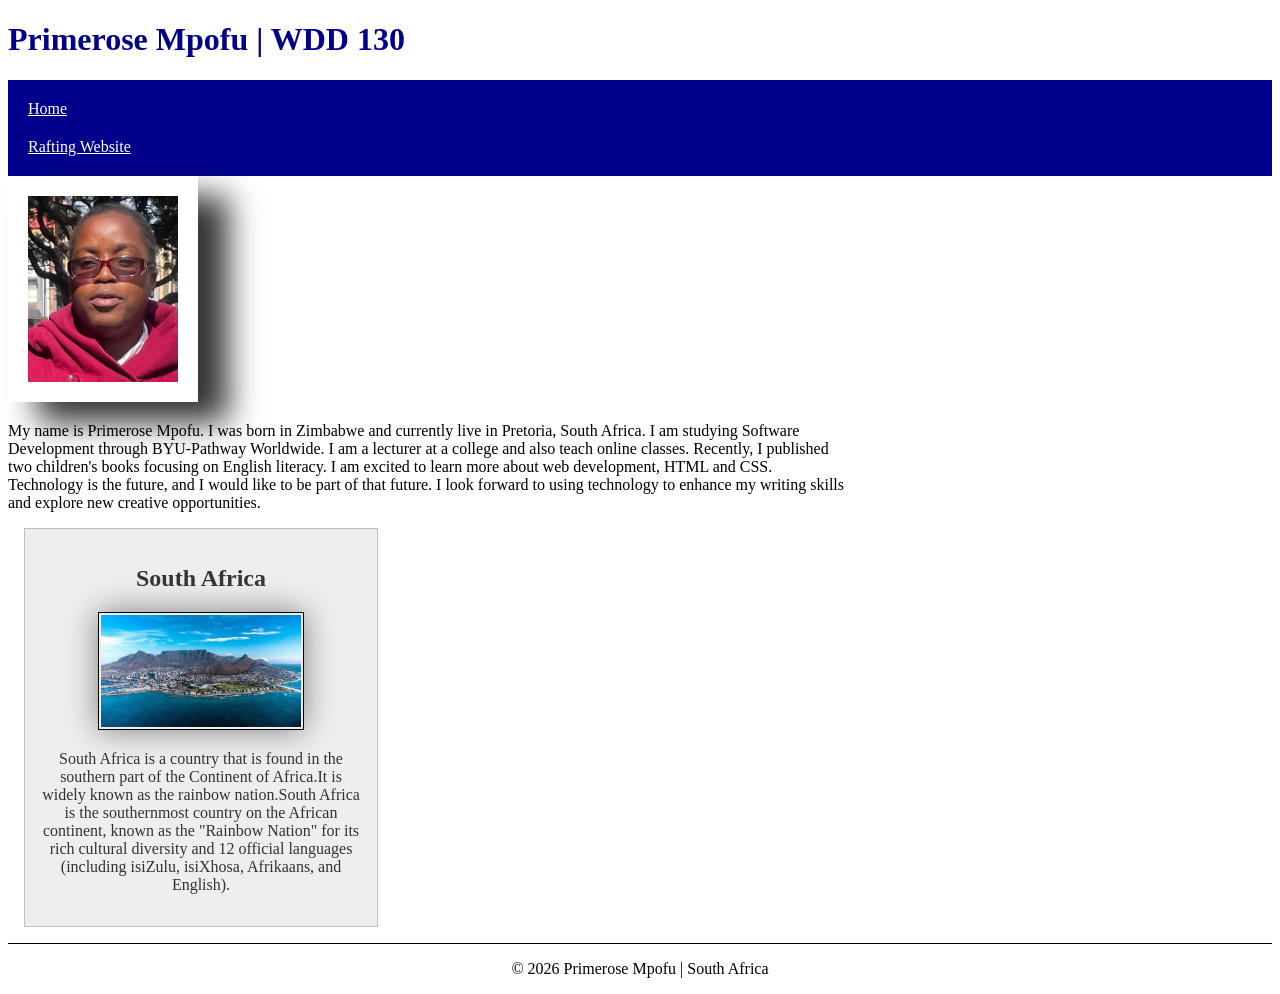
<file: index.html>
<!DOCTYPE html>
<html lang="en-US">

<head>
    <meta charset="UTF-8">
    <meta name="viewport" content="width=device-width, initial-scale=1.0">
    <meta name="description" content="Hey welcome to my homepage i am so glad you are here.This is my homepage for Web development Fundamentals for this block.">
    <meta name="author" content="Primerose Mpofu">

    <title>Primerose Mpofu | WDD 130</title>
    <link rel="stylesheet" href="styles/styles.css">

</head>

<body>
    <header>
        <h1>Primerose Mpofu | WDD 130</h1>
        <nav>
            <a href="#">Home</a>
            <a href="wwr/">Rafting Website</a>
        </nav>

    </header>
    <main>
        <img src="images/profile.jpg" alt="My name is Primerose Mpofu" width="200">
        <p>My name is Primerose Mpofu. I was born in Zimbabwe and currently live in Pretoria, South Africa. I am studying Software Development through BYU-Pathway Worldwide. I am a lecturer at a college and also teach online classes. Recently, I published two children's books focusing on English literacy. I am excited to learn more about web development, HTML and CSS. Technology is the future, and I would like to be part of that future. I look forward to using technology to enhance my writing skills and explore new creative opportunities.</p>
    </main>
    <aside>
        <h2>South Africa</h2>
        <img src="images/southafrica.jpg" alt="SouthAfrica Landscape">
        <p> South Africa is a country that is found in the southern part of the Continent of Africa.It is widely known as the rainbow nation.South Africa is the southernmost country on the African continent, known as the "Rainbow Nation" for its rich cultural diversity and 12 official languages (including isiZulu, isiXhosa, Afrikaans, and English).</p>
    </aside>
    <footer>
        <p>&copy; 2026 Primerose Mpofu | South Africa</p>

    </footer>
</body>

</html>
</file>
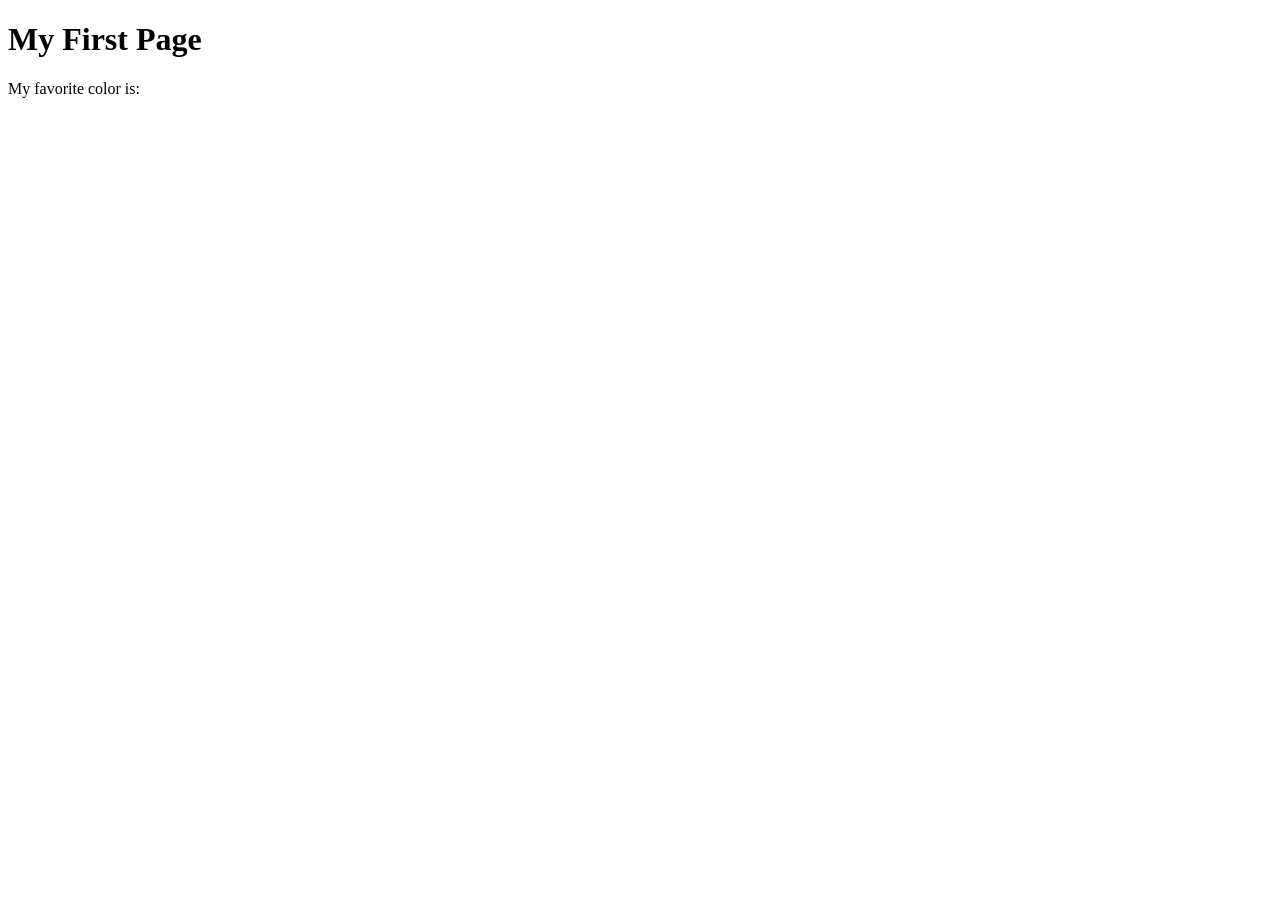
<file: week01/first-page.html>
<!DOCTYPE html>
<html lang="en">

<head>
    <meta charset="UTF-8">
    <meta name="viewport" content="width=device-width, initial-scale=1.0">
    <title>My First Page</title>
</head>

<body>
    <h1>My First Page</h1>
    <p>My favorite color is: </p>
</body>

</html>
</file>
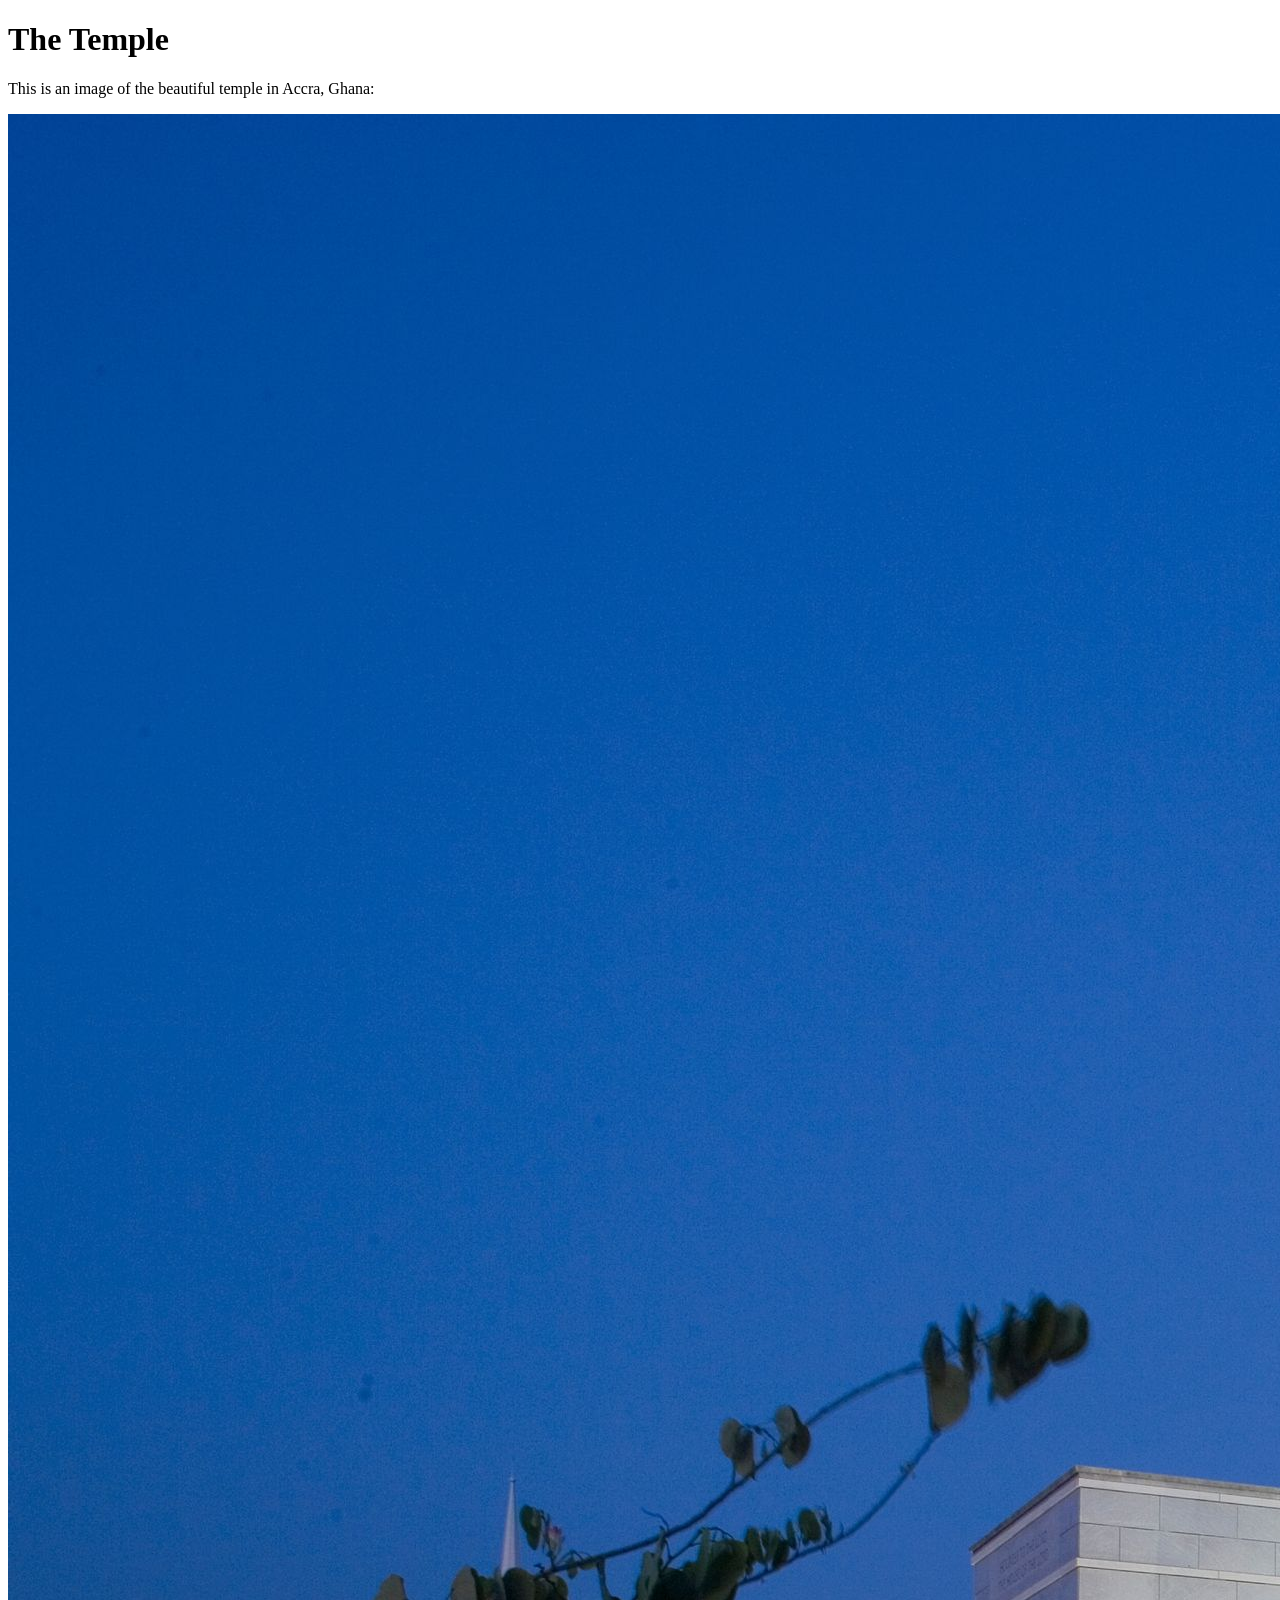
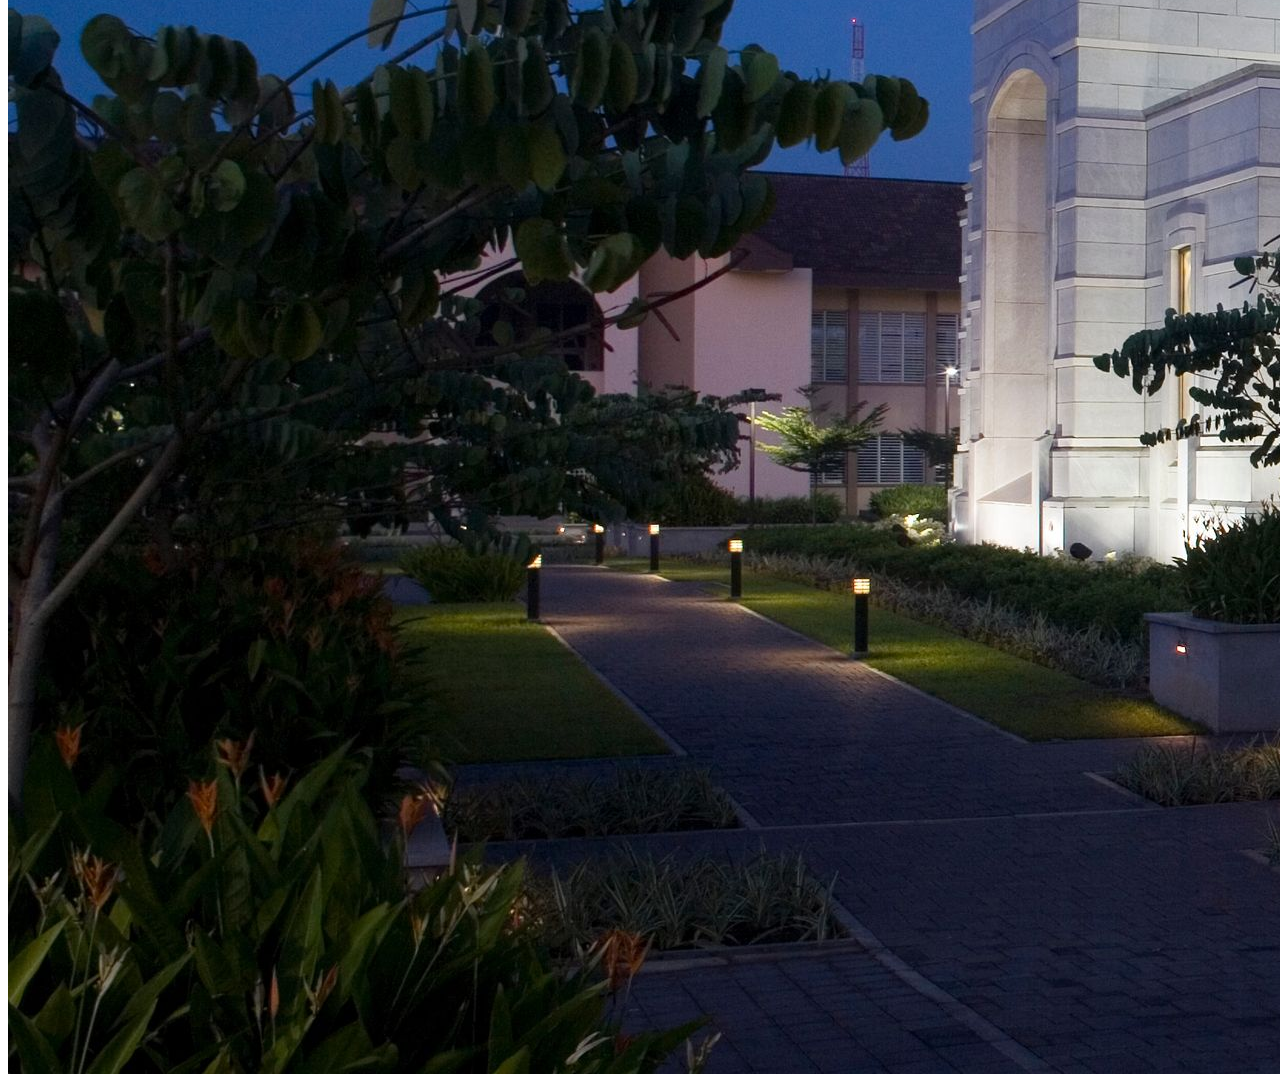
<file: week01/images.html>
<!DOCTYPE html>
<html lang="en">

<head>
    <meta charset="UTF-8">
    <meta name="viewport" content="width=device-width, initial-scale=1.0">
    <title>Temple Image</title>
</head>

<body>
    <h1>The Temple</h1>
    <p>This is an image of the beautiful temple in Accra, Ghana:</p>
    <img src="images/temple-large.jpeg" alt="The Accra Ghana Temple">

</body>

</html>
</file>
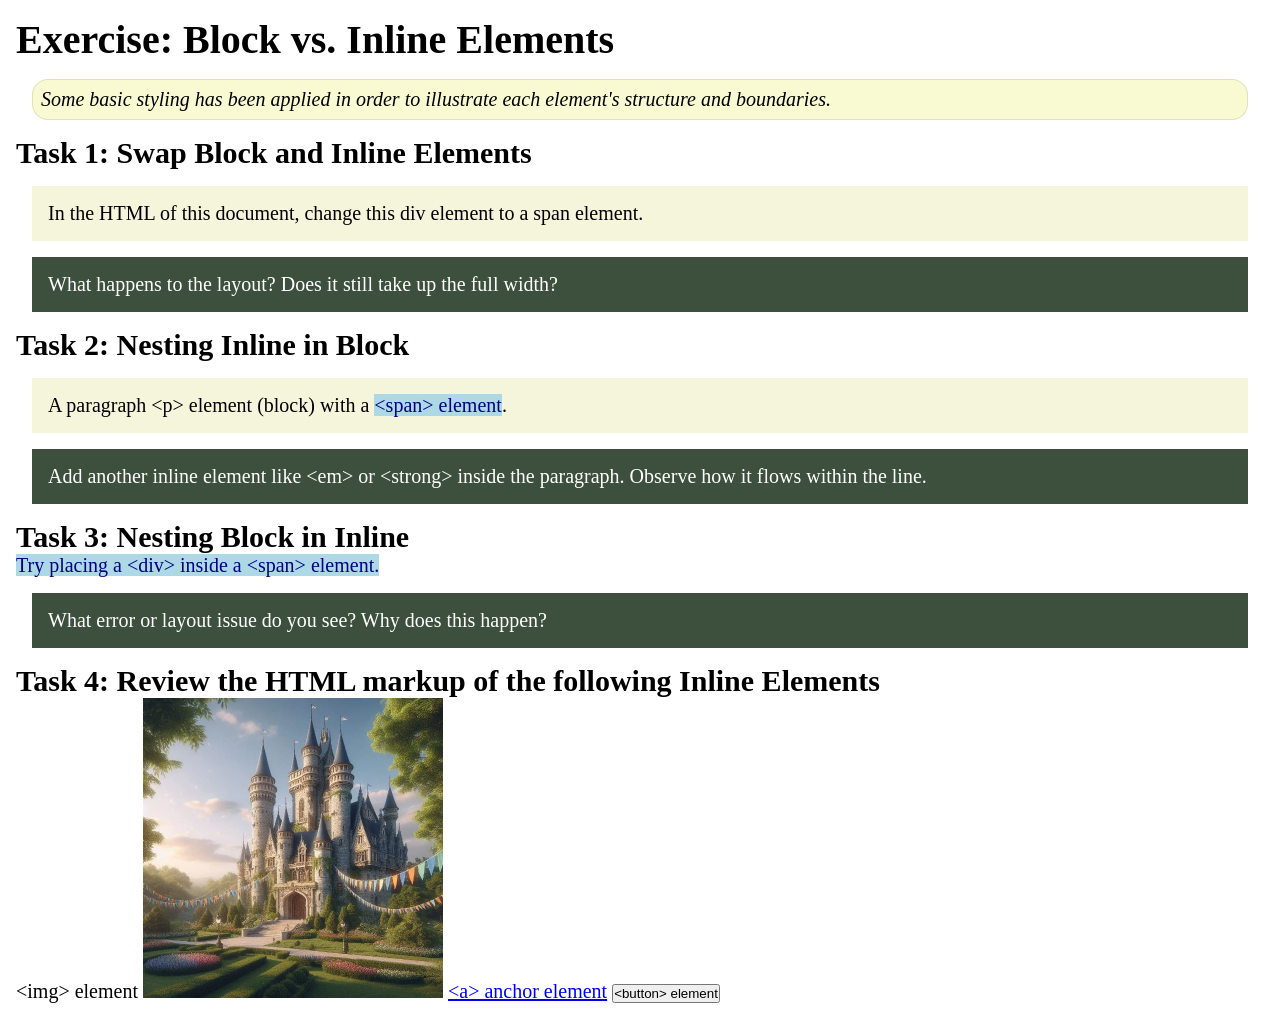
<file: week02/block-vs-inline.html>
<!DOCTYPE html>
<html lang="en">

<head>
    <meta charset="UTF-8">
    <meta name="viewport" content="width=device-width, initial-scale=1.0">
    <title>Exercise: Block vs. Inline Elements</title>
    <link rel="stylesheet" href="styles/block-vs-inline.css">
</head>

<body>
    <main>
        <h1>Exercise: Block vs. Inline Elements</h1>
        <p class="note">Some basic styling has been applied in order to illustrate each element's structure and boundaries.</p>

        <h2>Task 1: Swap Block and Inline Elements</h2>
        <div>In the HTML of this document, change this div element to a span element.</div>

        <p class="question">What happens to the layout? Does it still take up the full width?</p>

        <h2>Task 2: Nesting Inline in Block</h2>
        <p>A paragraph &lt;p&gt; element (block) with a <span>&lt;span&gt; element</span>.</p>
        <p class="question">Add another inline element like &lt;em&gt; or &lt;strong&gt; inside the paragraph. Observe how it flows within the line.</p>

        <h2>Task 3: Nesting Block in Inline</h2>
        <span>Try placing a &lt;div&gt; inside a &lt;span&gt; element.</span>
        <p class="question">What error or layout issue do you see? Why does this happen?</p>

        <h2>Task 4: Review the HTML markup of the following Inline Elements</h2>
        &lt;img&gt; element
        <img src="images/castle.webp" alt="placeholder image (images are inline)" width="300" height="300">
        <a href="https://churchofjesuschrist.org">&lt;a&gt; anchor element</a>
        <button type="button">&lt;button&gt; element</button>
    </main>
</body>

</html>
</file>
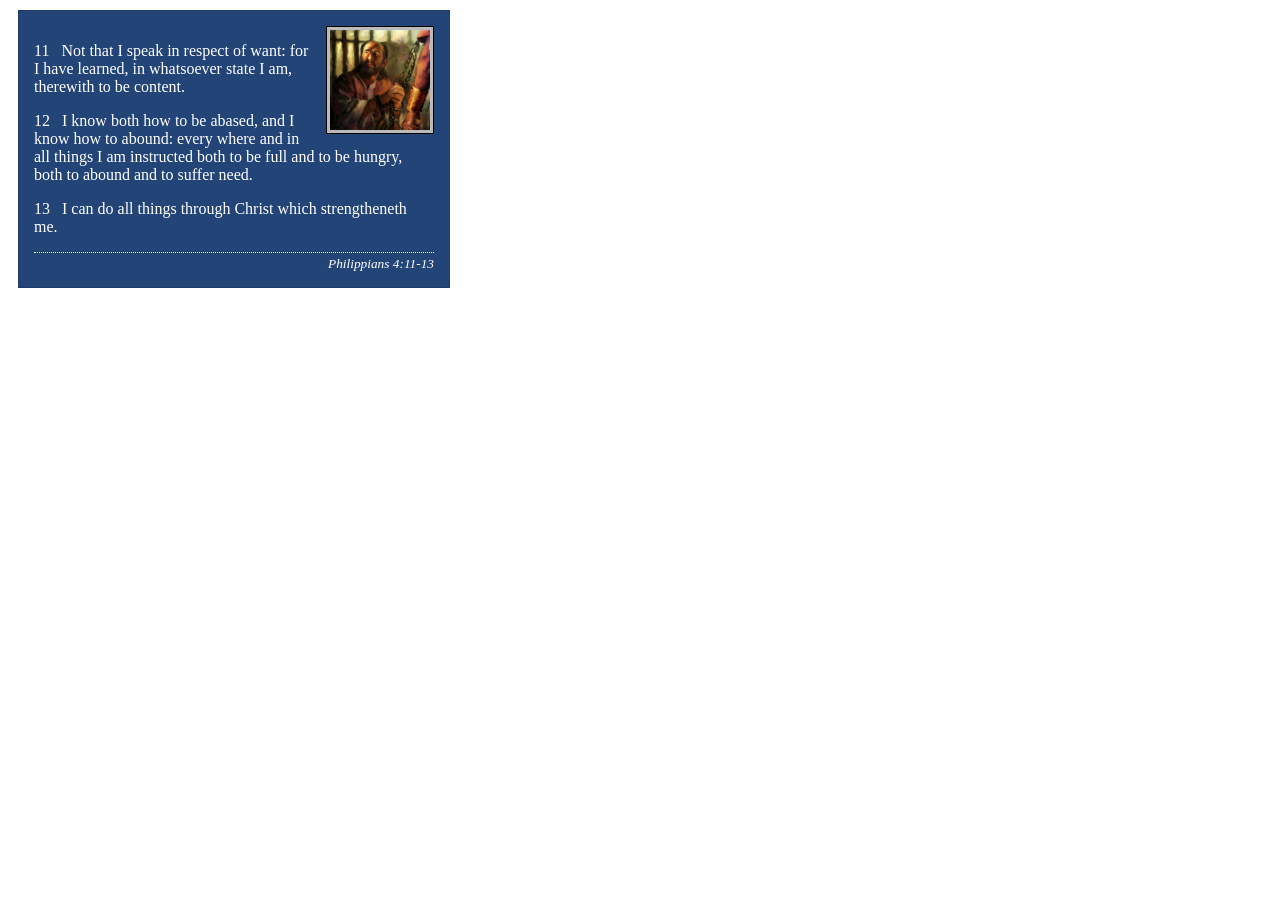
<file: week02/box-model-solution.html>
<!DOCTYPE html>
<html lang="en">

<head>
    <meta charset="UTF-8">
    <meta name="viewport" content="width=device-width, initial-scale=1.0">
    <title>Box Model Activity</title>
    <link rel="stylesheet" href="styles/box-model-solution.css">
</head>

<body>
    <main>
        <div class="callout">
            <img src="images/apostle-paul-imprisoned.webp" alt="Paul the Apostle - Imprisoned in Rome" width="200" height="200">
            <blockquote>
                <p>11 &nbsp; Not that I speak in respect of want: for I have learned, in whatsoever state I am, therewith to be content.</p>
                <p>12 &nbsp; I know both how to be abased, and I know how to abound: every where and in all things I am instructed both to be full and to be hungry, both to abound and to suffer need.</p>
                <p>13 &nbsp; I can do all things through Christ which strengtheneth me.</p>
            </blockquote>
            <cite>Philippians 4:11-13</cite>
        </div>
    </main>
</body>

</html>
</file>
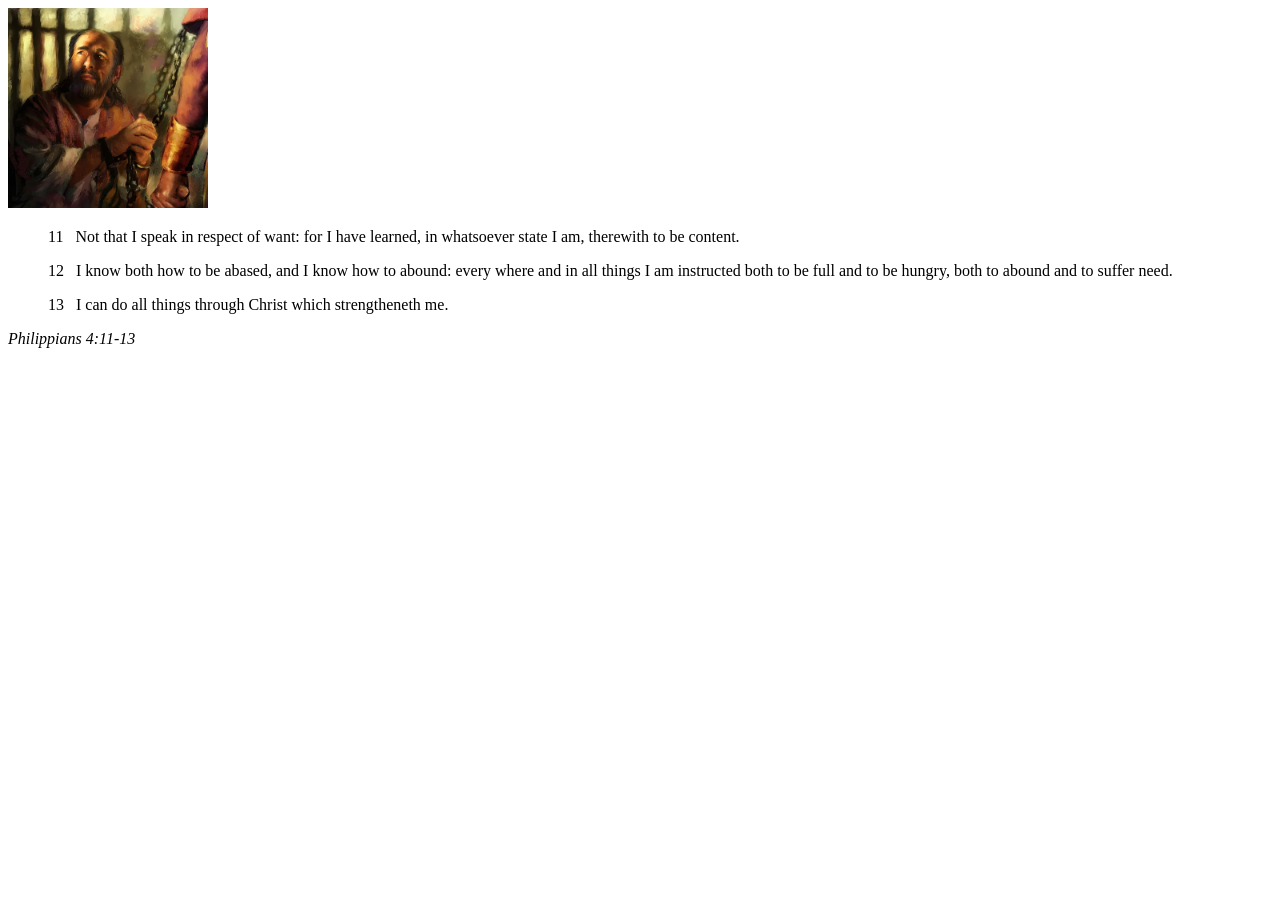
<file: week02/box-model.html>
<!DOCTYPE html>
<html lang="en">

<head>
    <meta charset="UTF-8">
    <meta name="viewport" content="width=device-width, initial-scale=1.0">

    <title>Box Model Activity</title>
<link rel="stylesheet" href="styles/box-model.css">
</head>

<body>
    <main>
        <div class="callout">
            <img src="images/apostle-paul-imprisoned.webp" alt="Paul the Apostle - Imprisoned in Rome" width="200" height="200">
            <blockquote>
                <p>11 &nbsp; Not that I speak in respect of want: for I have learned, in whatsoever state I am, therewith to be content.</p>
                <p>12 &nbsp; I know both how to be abased, and I know how to abound: every where and in all things I am instructed both to be full and to be hungry, both to abound and to suffer need.</p>
                <p>13 &nbsp; I can do all things through Christ which strengtheneth me.</p>
            </blockquote>
            <cite>Philippians 4:11-13</cite>
        </div>
    </main>
</body>

</html>
</file>
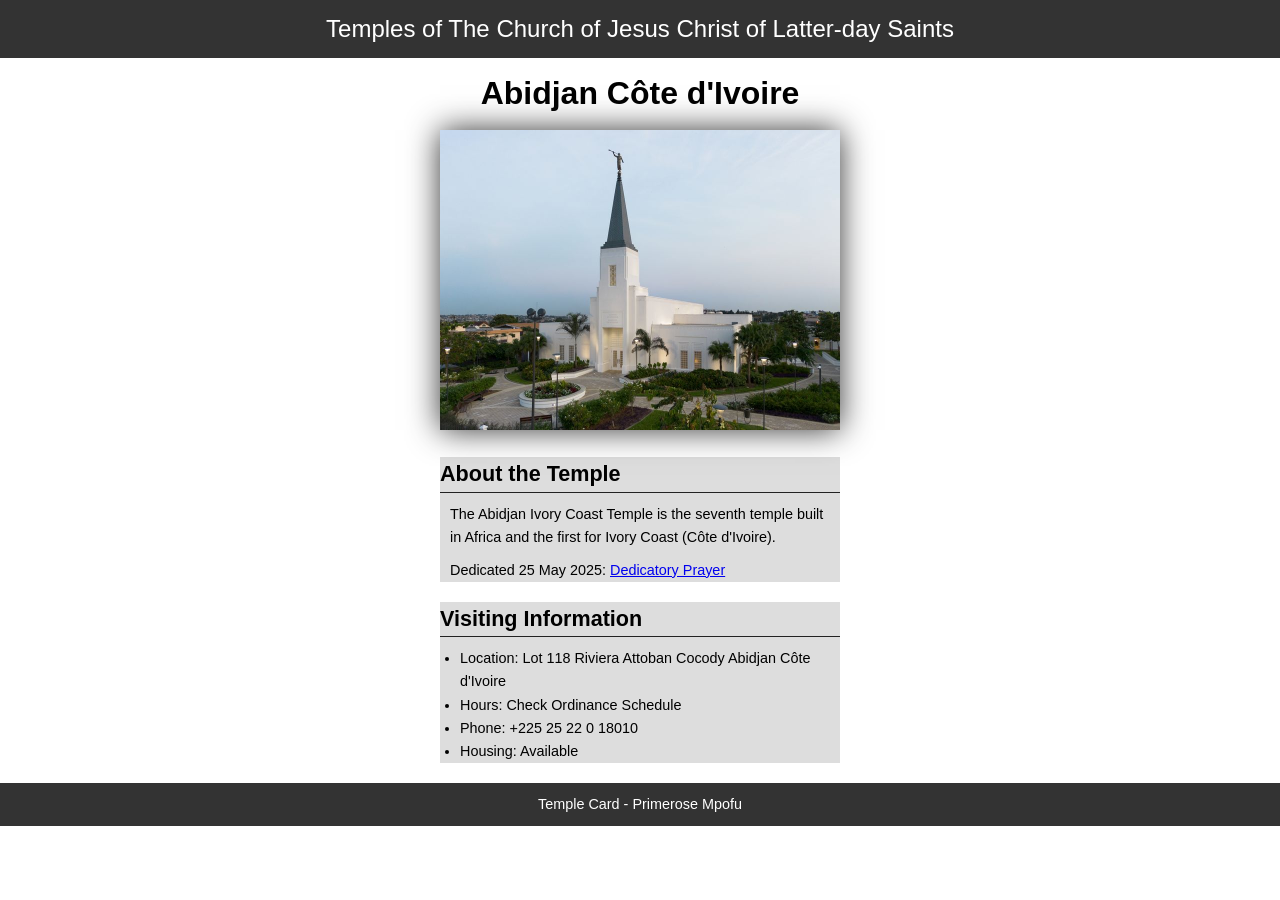
<file: week02/temple.html>
<!DOCTYPE html>
<html lang="en">

<head>
    <meta charset="UTF-8">
    <meta name="viewport" content="width=device-width, initial-scale=1.0">
    <title>Temple Card - Abidjan Côte d'Ivoire</title>
    <link rel ="stylesheet" href="styles/temple.css">
</head>

<body>
    <header>
        <p>Temples of The Church of Jesus Christ of Latter-day Saints</p>
    </header>
    <main>
        <h1>Abidjan Côte d'Ivoire</h1>
        <picture>
            <img src="images/abidjan-ivory-coast.jpeg" alt="Abidjan Côte d'Ivoire Temple">
        </picture>
        <section>
            <h2>About the Temple</h2>
            <p>The Abidjan Ivory Coast Temple is the seventh temple built in Africa and the first for Ivory Coast (Côte d'Ivoire).</p>
            <p>Dedicated 25 May 2025: <a href="https://www.churchofjesuschrist.org/temples/dedicatory-prayer/abidjan-ivory-coast-temple/2025-05-25?lang=eng" target="_blank" rel="noopener noreferrer">Dedicatory Prayer</a></p>
        </section>
        <section>
            <h2>Visiting Information</h2>
            <ul>
                <li>Location: Lot 118 Riviera Attoban Cocody Abidjan Côte d'Ivoire</li>
                <li>Hours: Check Ordinance Schedule</li>
                <li>Phone: +225 25 22 0 18010</li>
                <li>Housing: Available</li>
            </ul>
        </section>
    </main>
    <footer>
        <p>Temple Card - Primerose Mpofu</p>
    </footer>
</body>

</html>
</file>
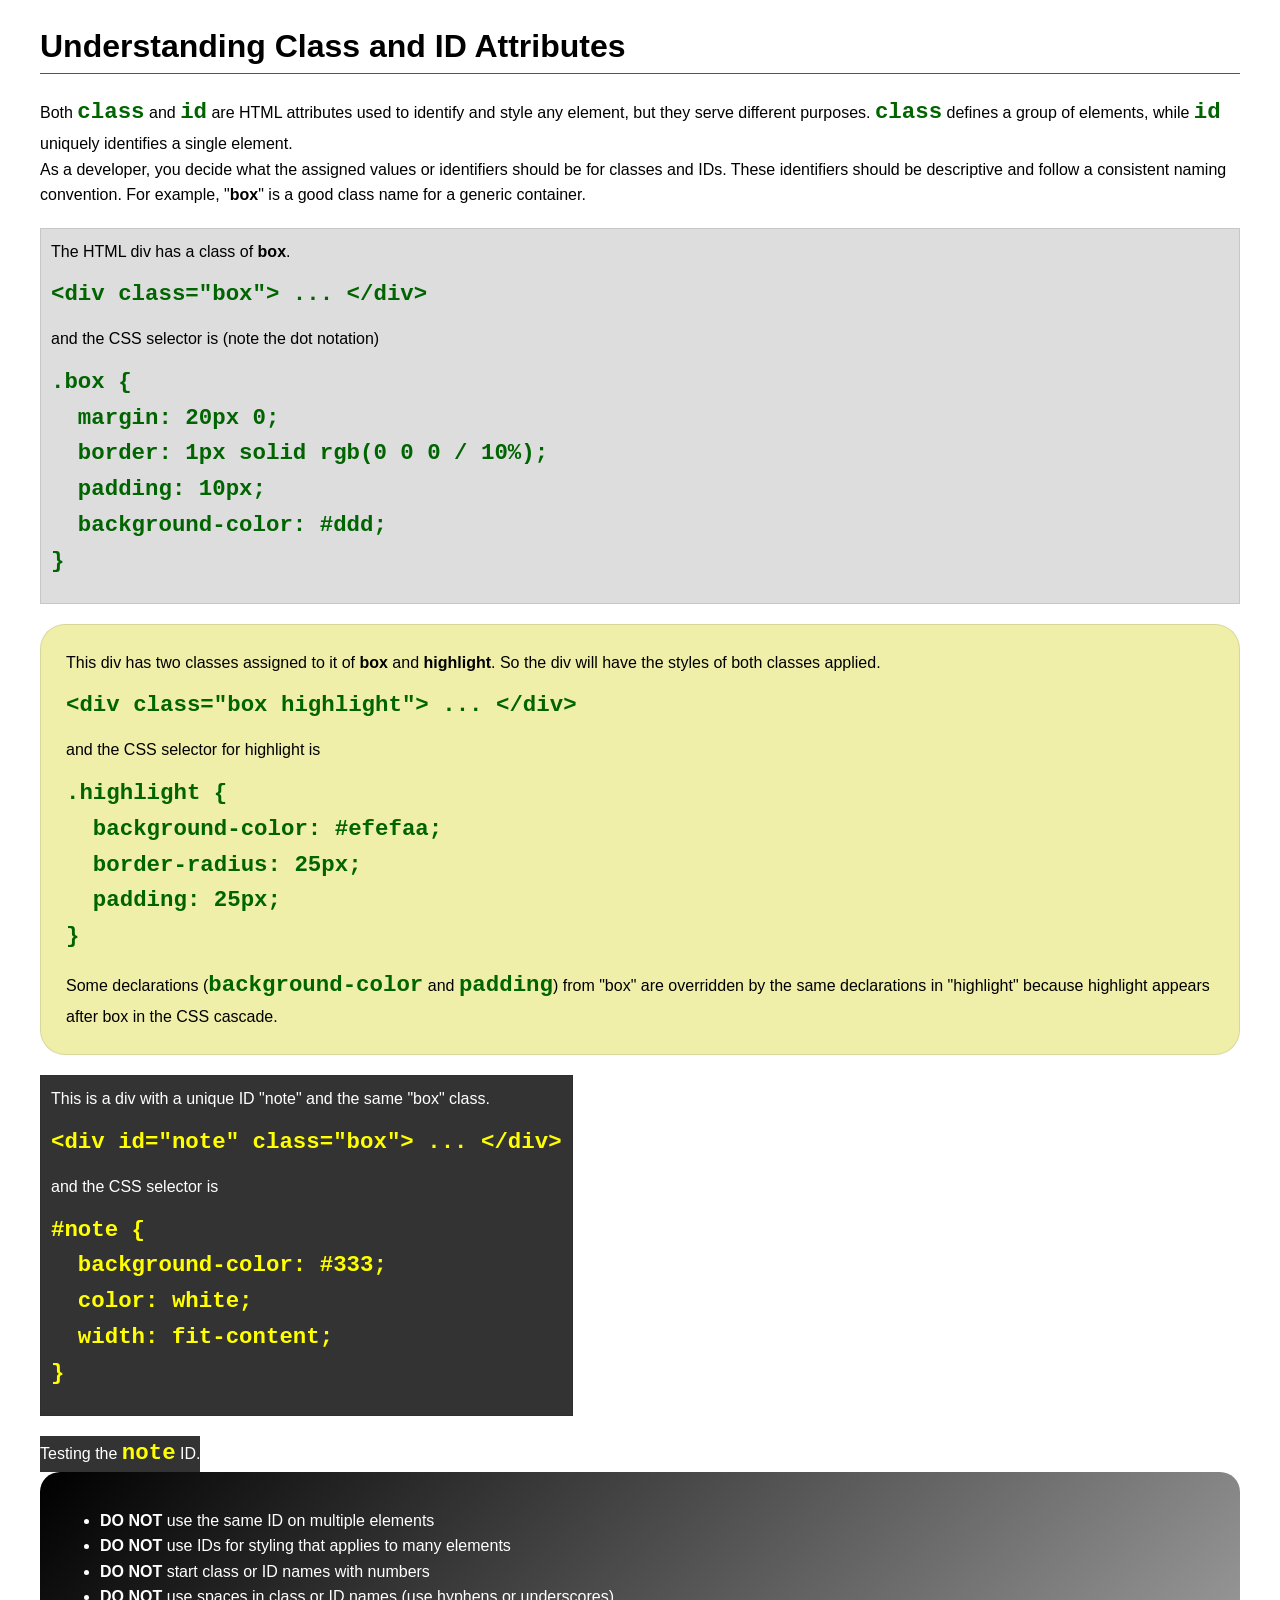
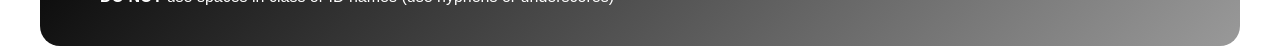
<file: week03/class-and-id.html>
<!DOCTYPE html>
<html lang="en">

<head>
    <meta charset="UTF-8">
    <meta name="viewport" content="width=device-width, initial-scale=1.0">
    <title>Class vs ID Attributes</title>
    <link rel="stylesheet" href="styles/class-and-id.css">
</head>

<body>
    <h1>Understanding Class and ID Attributes</h1>
    <p>Both <code>class</code> and <code>id</code> are HTML attributes used to identify and style any element, but they serve different purposes. <code>class</code> defines a group of elements, while <code>id</code> uniquely identifies a single element.</p>
    <p>As a developer, you decide what the assigned values or identifiers should be for classes and IDs. These identifiers should be descriptive and follow a consistent naming convention. For example, "<strong>box</strong>" is a good class name for a generic container.</p>
    <div class="box">
        <p>The HTML div has a class of <strong>box</strong>.</p>
        <pre><code class="html">&lt;div class="box"&gt; ... &lt;/div&gt;</code></pre>
        and the CSS selector is (note the dot notation)
        <pre><code class="css">.box {
  margin: 20px 0;
  border: 1px solid rgb(0 0 0 / 10%);
  padding: 10px;
  background-color: #ddd; 
}</code></pre>
    </div>

    <div class="box highlight">
        <p>This div has two classes assigned to it of <strong>box</strong> and <strong>highlight</strong>. So the div will have the styles of both classes applied.</p>
        <pre><code class="html">&lt;div class="box highlight"&gt; ... &lt;/div&gt;</code></pre>
        and the CSS selector for highlight is
        <pre><code class="css">.highlight {
  background-color: #efefaa;
  border-radius: 25px;
  padding: 25px;
}</code></pre>
        <p>Some declarations (<code>background-color</code> and <code>padding</code>) from "box" are overridden by the same declarations in "highlight" because highlight appears after box in the CSS cascade.</p>
    </div>

    <div id="note" class="box">
        <p>This is a div with a unique ID "note" and the same "box" class.</p>
        <pre><code class="html">&lt;div id="note" class="box"&gt; ... &lt;/div&gt;</code></pre>
        and the CSS selector is
        <pre><code class="css">#note {
  background-color: #333;
  color: white;
  width: fit-content;
}</code></pre>
    </div>

    <div id="note">
        <p>Testing the <code>note</code> ID.</p>
    </div>

    <section id="best-practice">
        <ul>
            <li><strong>DO NOT</strong> use the same ID on multiple elements</li>
            <li><strong>DO NOT</strong> use IDs for styling that applies to many elements</li>
            <li><strong>DO NOT</strong> start class or ID names with numbers</li>
            <li><strong>DO NOT</strong> use spaces in class or ID names (use hyphens or underscores)</li>
        </ul>
    </section>

   
</body>

</html>
</file>
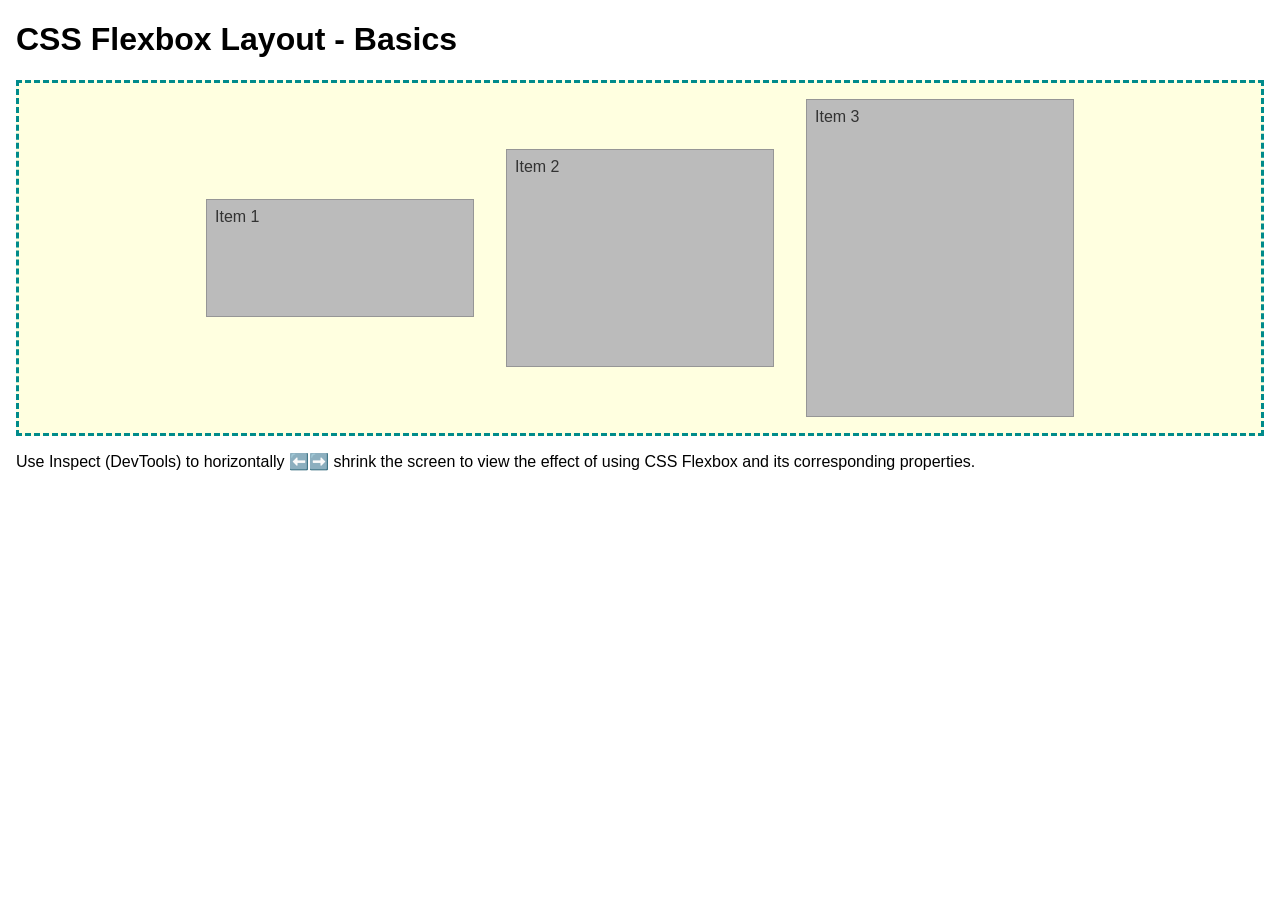
<file: week04/flexbox-layout.html>
<!DOCTYPE html>
<html lang="en">

<head>
    <meta charset="UTF-8">
    <meta name="viewport" content="width=device-width, initial-scale=1.0">
    <title>CSS Flexbox Layout - Basics</title>
    <link rel="stylesheet" href="styles/flexbox.css">
</head>

<body>
    <main>
        <h1>CSS Flexbox Layout - Basics</h1>
        <div class="flex-container">
            <div class="flex-item item1">Item 1</div>
            <div class="flex-item item2">Item 2</div>
            <div class="flex-item item3">Item 3</div>
        </div>
        <p>Use Inspect (DevTools) to horizontally ⬅️➡️ shrink the screen to view the effect of using CSS Flexbox and its corresponding properties.</p>
    </main>
</body>

</html>
</file>
<file: styles/styles.css>
nav {
  background-color: darkblue;
  padding: 10px;
}

nav a {
  color: white;
  display: block;
  padding: 10px;
}

main {
  max-width: 840px;
}

h1 {
  color: darkblue;
}

img {
  width: 150px;
  height: auto;
  border: 1px solid black;
  padding: 2px;
  box-shadow: 0 0 30px gray;
}

p {
  padding: 0;
}

aside {
  width: 20rem;
  margin: 1rem;
  border: 1px solid rgb(0 0 0 / 0.2);
  padding: 1rem;
  background-color: #eee;
  color: #333;
  text-align: center;
}

aside img {
  width: 200px;
  height: auto;
}

main img {
  width: 150px;
  height: auto;
  border: 10px;
  padding: 20px;
  box-shadow: 30px 20px 30px #333;

}

footer {
  margin-top: 15px;
  border-top: 1px solid #000;
  text-align: center;
}
</file>
<file: week02/styles/block-vs-inline.css>
* {
    margin: 0;
    padding: 0;
}

body {
    font-size: 20px;
    margin: 1rem;
}

p,
div {
    background-color: beige;
    margin: 1rem;
    padding: 1rem;
}

span {
    color: navy;
    background-color: lightblue;
}

code {
    margin: 0;
    padding: 0;
    color: green;
    font-size: 1.2rem;
}

.note {
    font-style: italic;
    background-color: lightgoldenrodyellow;
    border-radius: 1rem;
    border: 1px solid rgb(0 0 0 / 10%);
    margin: 1rem;
    padding: .5rem;
}

.question {
    background-color: #3d503d;
    color: #fff;
}
</file>
<file: week02/styles/box-model-solution.css>
.callout {
    max-width: 400px;
    margin: 10px;
    border: 1px solid rgb(0 0 0 / 10%);
    padding: 15px;
    background-color: #247;
    color: #fff;
}

.callout img {
    float: right;
    margin: 0 0 10px 15px;
    border: 1px solid #000;
    padding: 3px;
    background-color: #bbb;
    width: 100px;
    height: auto;
}

blockquote {
    margin: 0;
}

cite {
    display: block;
    border-top: 1px dotted #fff;
    padding-top: 3px;
    text-align: right;
    font-size: smaller;
}
</file>
<file: week02/styles/box-model.css>
.callout {
    /* write declarations here */
}

.callout img {
    /* write declarations here */
}

blockquote {
    /* write declarations here */
}

cite {
    /* write declarations here */
}
</file>
<file: week02/styles/temple.css>
*{
    margin: 0;
    padding: 0;

}
body {
font-family: Arial, Helvetica, sans-serif;
line-height: 1.6;
}
header,footer {
    background-color: #333;
    color: #fff;
    padding: 10px;
    text-align: center;
    font-size: 1.5rem;
}
main {
width: 400px;
margin: 0 auto;

}
h1{
    margin:10px;
    text-align: center;
}
h2{
    border-bottom: 1px solid#222;
}
img{
    width: 100%;
    height: auto;
    box-shadow: 0 0 30px #333;

}
section{
    margin: 20px 0;
    border: 1px solid rgb(000)10%;
    padding: 10px #abe;
    background-color: #ddd;
    font-size: .9rem;
}
section p{
    margin: 10px;

}
ul{
    margin: 10px  20px;

}
footer{
    font-size: .9rem;
}
</file>
<file: week03/styles/class-and-id.css>
body {
    font-family: Arial, sans-serif;
    line-height: 1.6;
    margin: 0;
    padding: 0 40px;
}

h1 {
    border-bottom: 1px solid rgb(0 110 182);
    padding-bottom: 0;
}

p {
    margin: 0;
}

code {
    color: darkgreen;
    font-weight: 700;
    font-size: 1.4rem;
}

/* Class examples - can be reused */
.box {
    margin: 20px 0;
    border: 1px solid rgb(0 0 0 / 10%);
    padding: 10px;
    background-color: #ddd;
    /* this is shorthand for #dddddd */
}

.highlight {
    background-color: #efefaa;
    border-radius: 25px;
    padding: 25px;
}

/* ID examples - should be unique */

#note {
    background-color: #333;
    color: white;
    width: fit-content;
}

#note code {
    color: yellow;
}

#best-practice {
    background: linear-gradient(135deg, #000 0%, #999 100%);
    color: white;
    border-radius: 20px;
    padding: 20px;
}
</file>
<file: week04/styles/flexbox.css>
body {
    font-family: Helvetica, Arial, sans-serif;
    margin: 1rem;
}

.flex-container {
    border: 3px dashed darkcyan;
    background-color: lightyellow;
    display: flex;
    flex-wrap: wrap;
    flex-direction: row;
    justify-content: center;
    align-items: center;
}

.flex-item {
    width: 250px;
    margin: 1rem;
    border: 1px solid rgb(0 0 0 / 20%);
    padding: 0.5rem;
    background-color: #bbb;
    color: #333;
}

.item1 {
    min-height: 100px;
}

.item2 {
    min-height: 200px;
}

.item3 {
    min-height: 300px;
}
</file>
